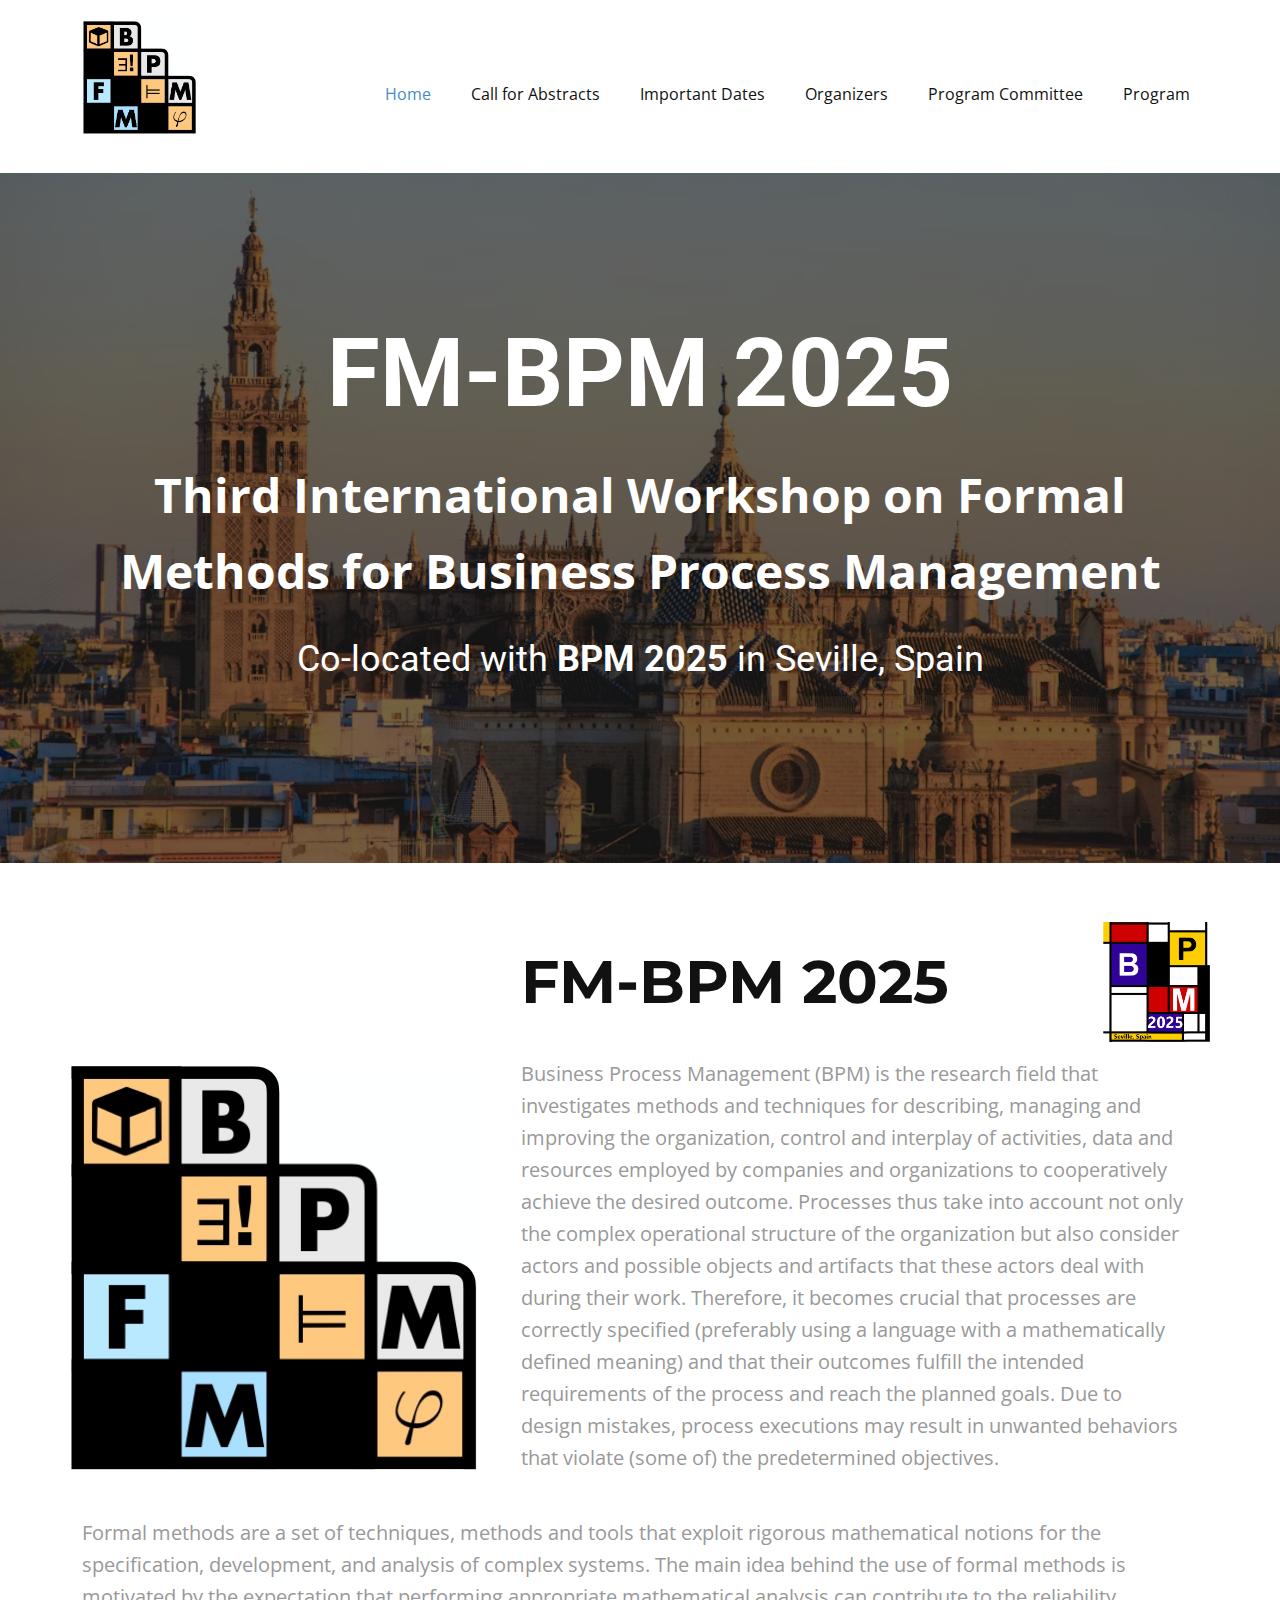
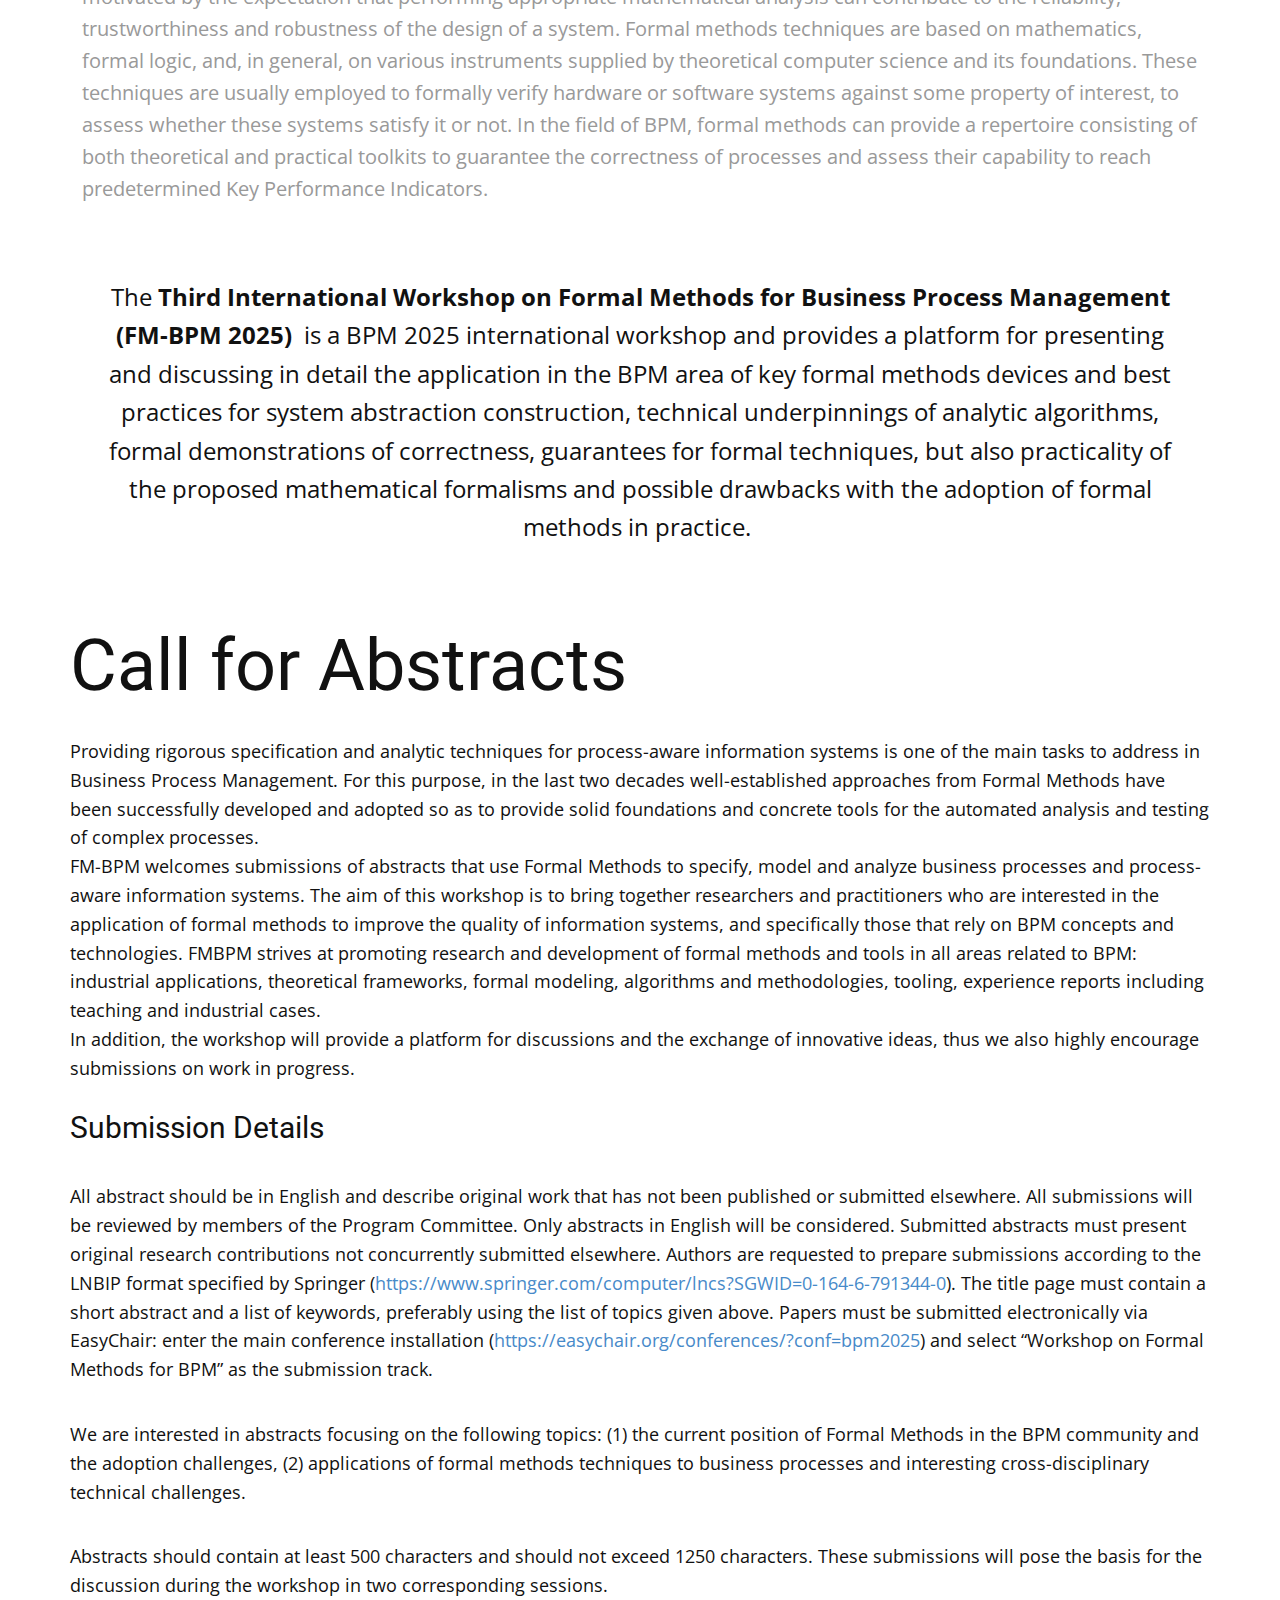
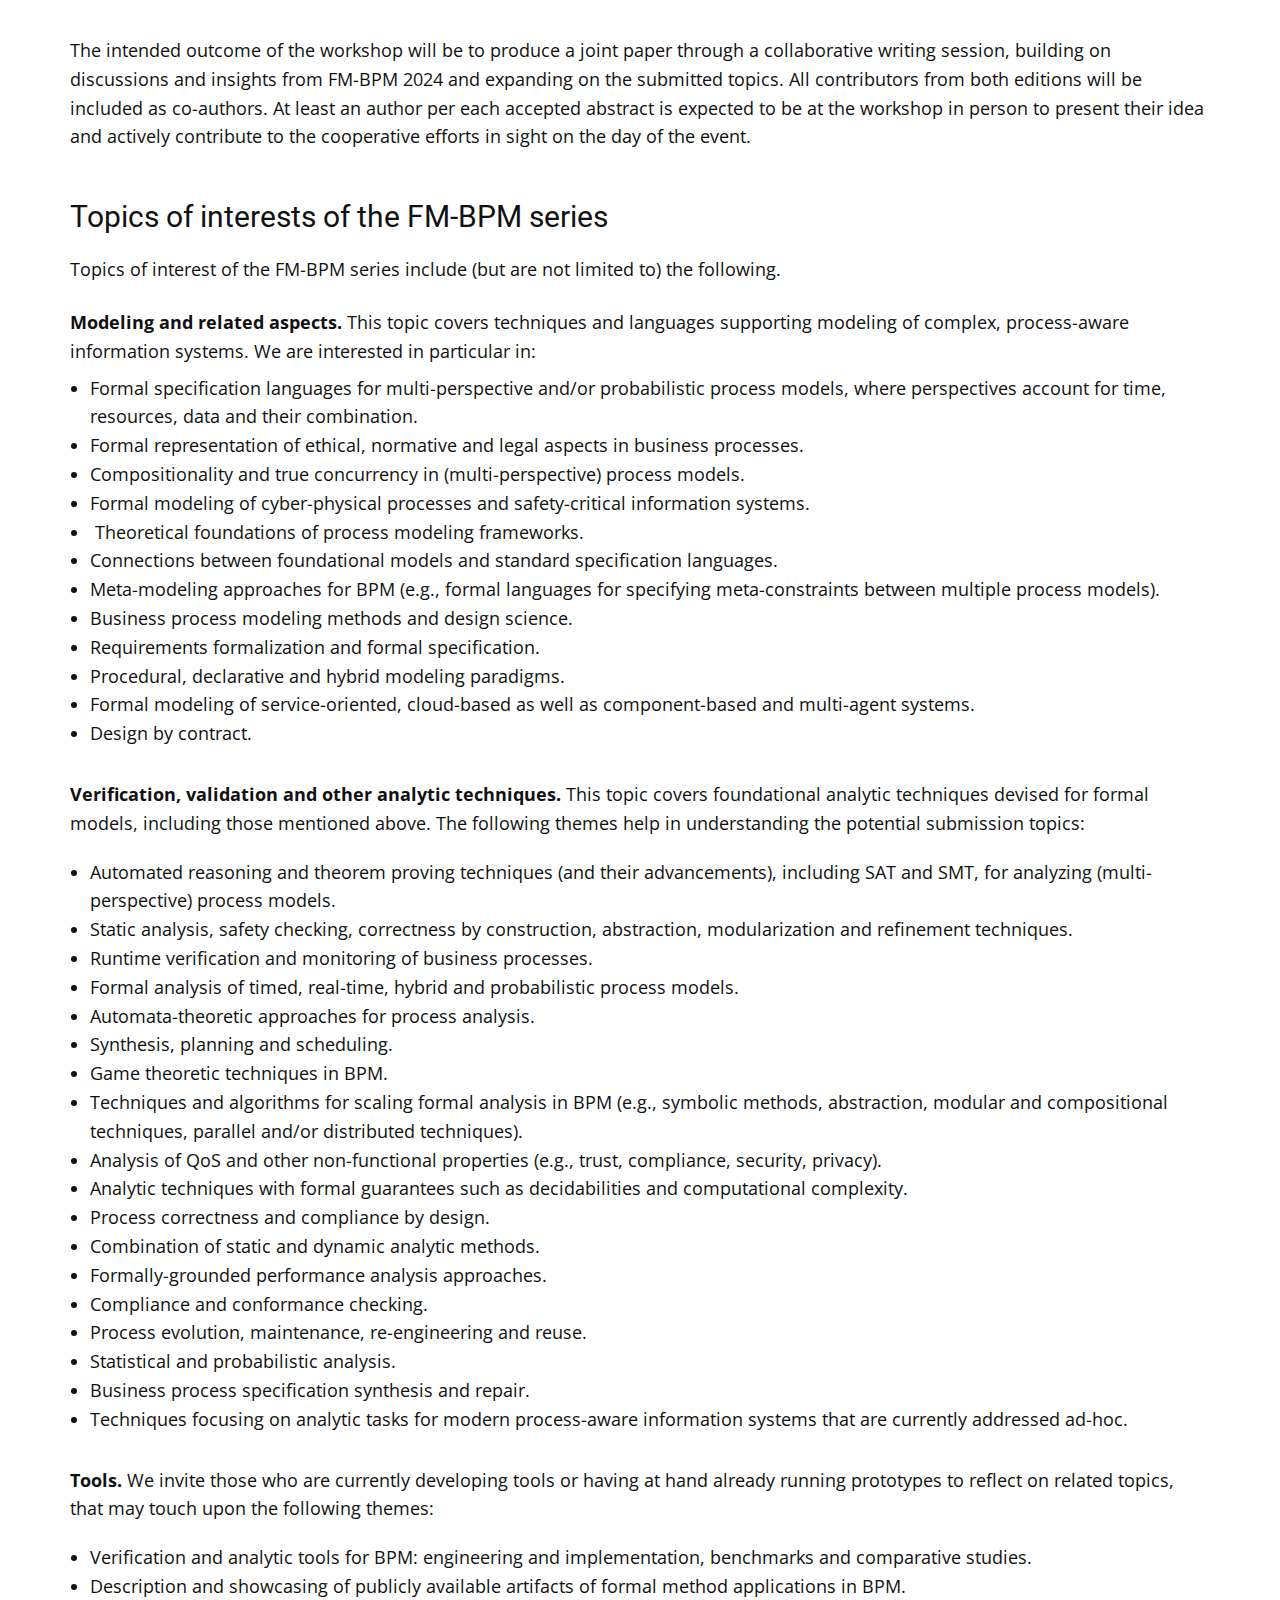
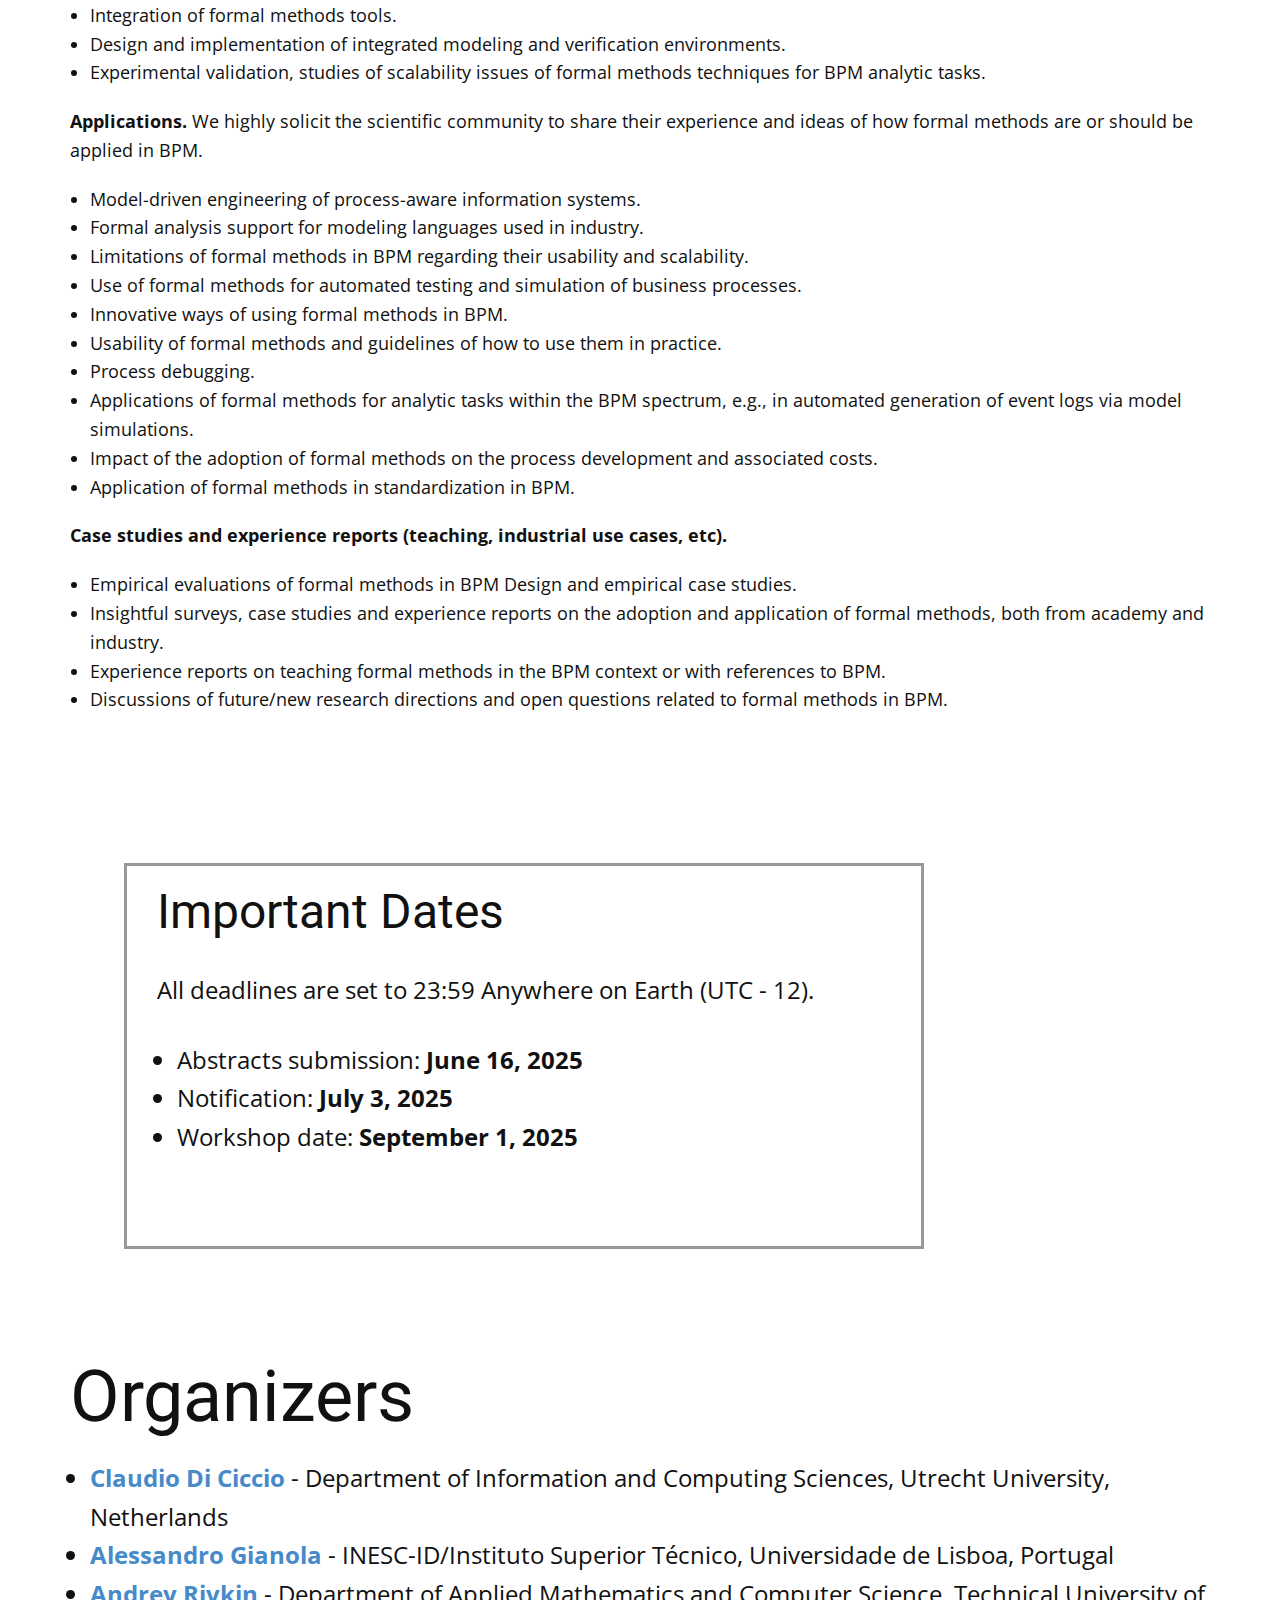
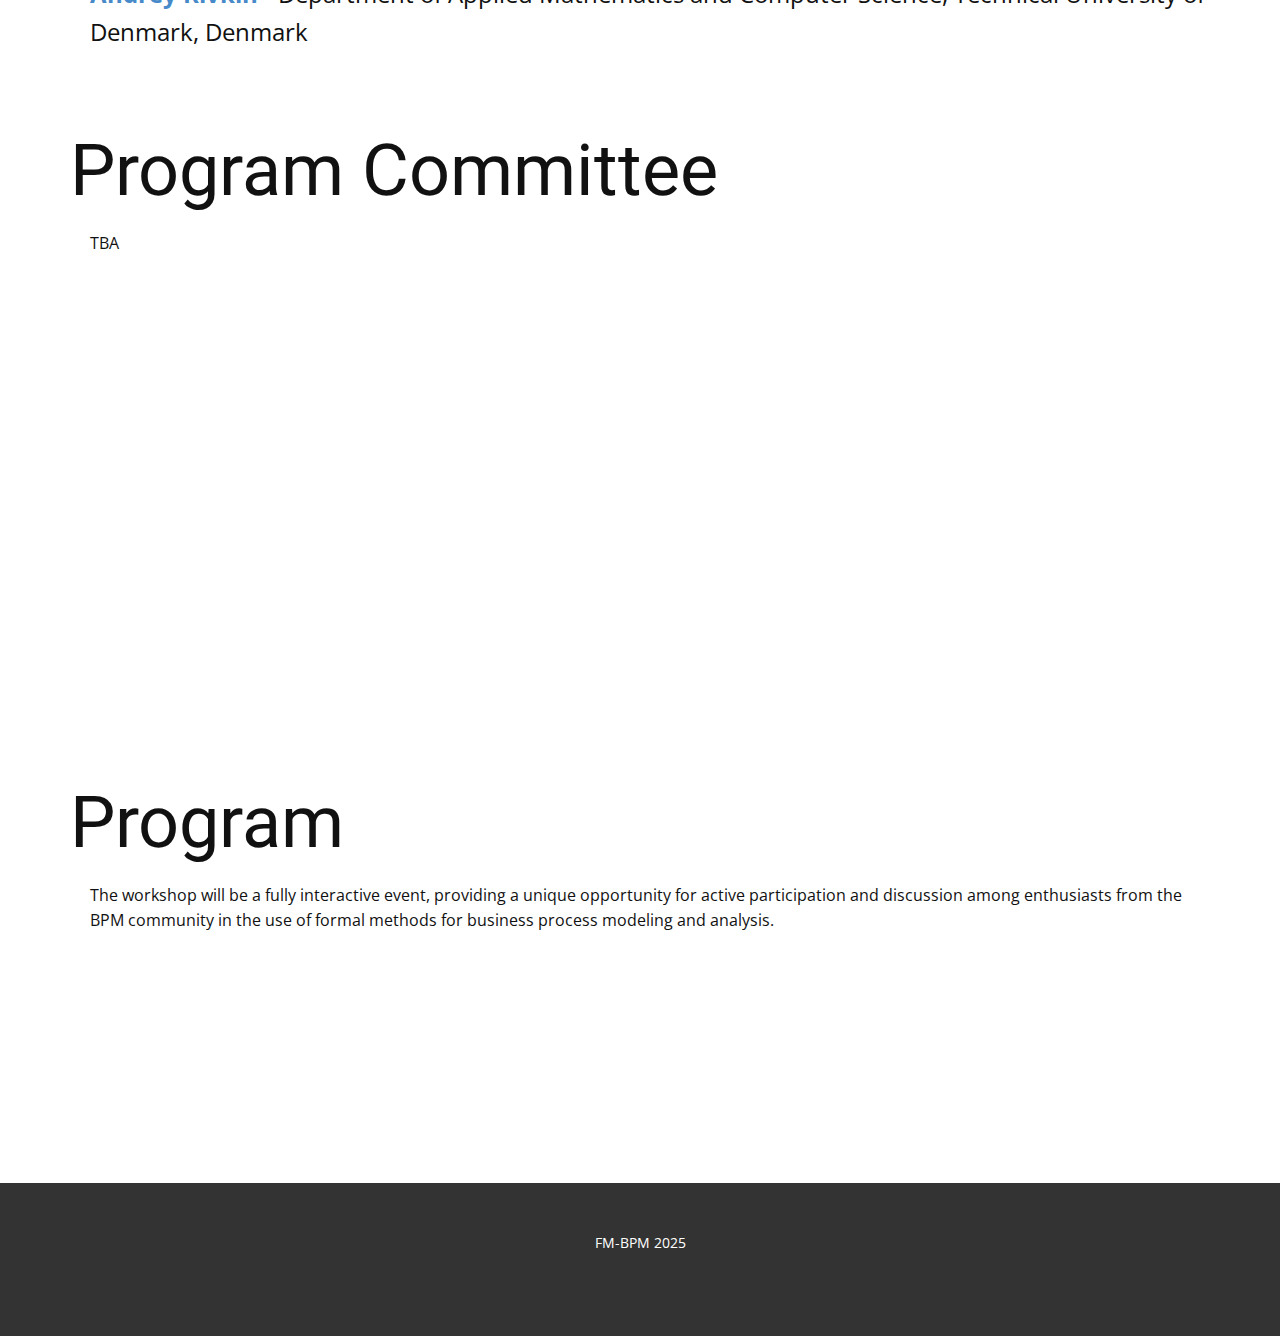
<file: index.html>
<!DOCTYPE html>
<html style="font-size: 16px;" lang="en"><head>
 <link rel="shortcut icon" type="image/x-icon" href="favicon.ico?”>
    <meta name="viewport" content="width=device-width, initial-scale=1.0">
    <meta charset="utf-8">
    <meta name="keywords" content="INTUITIVE">
    <meta name="description" content="">
    <title>Home</title>
    <link rel="stylesheet" href="nicepage.css" media="screen">
<link rel="stylesheet" href="Home.css" media="screen">
    <script class="u-script" type="text/javascript" src="jquery.js" defer=""></script>
    <script class="u-script" type="text/javascript" src="nicepage.js" defer=""></script>
    <meta name="generator" content="Nicepage 5.3.2, nicepage.com">
    <link id="u-theme-google-font" rel="stylesheet" href="https://fonts.googleapis.com/css?family=Roboto:100,100i,300,300i,400,400i,500,500i,700,700i,900,900i|Open+Sans:300,300i,400,400i,500,500i,600,600i,700,700i,800,800i">
    <link id="u-page-google-font" rel="stylesheet" href="https://fonts.googleapis.com/css?family=Montserrat:100,100i,200,200i,300,300i,400,400i,500,500i,600,600i,700,700i,800,800i,900,900i">
    
    
    
    
    
    
    
    
    
    <script type="application/ld+json">{
		"@context": "http://schema.org",
		"@type": "Organization",
		"name": ""
}</script>
    <meta name="theme-color" content="#478ac9">
    <meta property="og:title" content="Home">
    <meta property="og:type" content="website">
  </head>
  <body class="u-body u-xl-mode" data-lang="en"><header class="u-clearfix u-header u-header" id="sec-24b3"><div class="u-clearfix u-sheet u-valign-middle-sm u-valign-middle-xs u-sheet-1">
        <nav class="u-menu u-menu-one-level u-offcanvas u-menu-1">
          <div class="menu-collapse" style="font-size: 1rem; letter-spacing: 0px;">
            <a class="u-button-style u-custom-left-right-menu-spacing u-custom-padding-bottom u-custom-top-bottom-menu-spacing u-nav-link u-text-active-palette-1-base u-text-hover-palette-2-base" href="#">
              <svg class="u-svg-link" viewBox="0 0 24 24"><use xmlns:xlink="http://www.w3.org/1999/xlink" xlink:href="#menu-hamburger"></use></svg>
              <svg class="u-svg-content" version="1.1" id="menu-hamburger" viewBox="0 0 16 16" x="0px" y="0px" xmlns:xlink="http://www.w3.org/1999/xlink" xmlns="http://www.w3.org/2000/svg"><g><rect y="1" width="16" height="2"></rect><rect y="7" width="16" height="2"></rect><rect y="13" width="16" height="2"></rect>
</g></svg>
            </a>
          </div>
          <div class="u-custom-menu u-nav-container">
            <ul class="u-nav u-unstyled u-nav-1"><li class="u-nav-item"><a class="u-button-style u-nav-link u-text-active-palette-1-base u-text-hover-palette-2-base" href="Home.html" style="padding: 10px 20px;">Home</a>
</li><li class="u-nav-item"><a class="u-button-style u-nav-link u-text-active-palette-1-base u-text-hover-palette-2-base" href="Home.html#sec-44af" style="padding: 10px 20px;">Call for Abstracts</a>
</li><li class="u-nav-item"><a class="u-button-style u-nav-link u-text-active-palette-1-base u-text-hover-palette-2-base" href="Home.html#sec-0a1c" style="padding: 10px 20px;">Important Dates</a>
</li><li class="u-nav-item"><a class="u-button-style u-nav-link u-text-active-palette-1-base u-text-hover-palette-2-base" href="Home.html#sec-3818" style="padding: 10px 20px;">Organizers</a>
</li><li class="u-nav-item"><a class="u-button-style u-nav-link u-text-active-palette-1-base u-text-hover-palette-2-base" href="Home.html#sec-6564" style="padding: 10px 20px;">Program Committee</a>
</li><li class="u-nav-item"><a class="u-button-style u-nav-link u-text-active-palette-1-base u-text-hover-palette-2-base" href="Home.html#sec-136b" style="padding: 10px 20px;">Program</a>
</li></ul>
          </div>
          <div class="u-custom-menu u-nav-container-collapse">
            <div class="u-black u-container-style u-inner-container-layout u-opacity u-opacity-95 u-sidenav">
              <div class="u-inner-container-layout u-sidenav-overflow">
                <div class="u-menu-close"></div>
                <ul class="u-align-center u-nav u-popupmenu-items u-unstyled u-nav-2"><li class="u-nav-item"><a class="u-button-style u-nav-link" href="Home.html">Home</a>
</li><li class="u-nav-item"><a class="u-button-style u-nav-link" href="Home.html#sec-44af">Call for Abstracts</a>
</li><li class="u-nav-item"><a class="u-button-style u-nav-link" href="Home.html#sec-0a1c">Important Dates</a>
</li><li class="u-nav-item"><a class="u-button-style u-nav-link" href="Home.html#sec-3818">Organizers</a>
</li><li class="u-nav-item"><a class="u-button-style u-nav-link" href="Home.html#sec-6564">Program Committee</a>
</li><li class="u-nav-item"><a class="u-button-style u-nav-link" href="Home.html#sec-136b">Program</a>
</li></ul>
              </div>
            </div>
            <div class="u-black u-menu-overlay u-opacity u-opacity-70"></div>
          </div>
        </nav>
        <img class="u-image u-image-default u-image-1" src="images/logo_page-0001.jpg" alt="" data-image-width="409" data-image-height="408">
      </div></header>
    <section class="u-align-center u-clearfix u-image u-shading u-section-1" src="" id="sec-7b77" data-image-width="3878" data-image-height="5768">
      <div class="u-clearfix u-sheet u-sheet-1">
        <p class="u-text u-text-default-lg u-text-default-md u-text-default-sm u-text-default-xl u-text-1">
        </p>
        <h1 class="u-text u-text-default u-title u-text-2">FM-BPM 2025</h1>
        <p class="u-large-text u-text u-text-default u-text-variant u-text-3">
          <span style="font-size: 3rem; font-weight: 700;">T</span>
          <span style="font-size: 3rem; font-weight: 700;">hird International Workshop on Formal Methods for Business Process Management</span>
        </p>
        <h2 class="u-align-center-lg u-align-center-md u-align-center-sm u-align-center-xs u-align-left-xl u-text u-text-default u-text-4">Co-located with <span style="font-weight: 700;">BPM 2025 </span>in Seville, Spain
        </h2>
      </div>
    </section>
    <section class="u-align-left u-clearfix u-section-2" id="carousel_6eb9">
      <div class="u-clearfix u-sheet u-sheet-1">
        <img class="u-image u-image-default u-image-1" src="images/logo-bpm-2025.png" alt="" data-image-width="580" data-image-height="664">
        <h3 class="u-align-left u-custom-font u-font-montserrat u-text u-text-1"> FM-BPM 2025</h3>
        <img class="u-image u-image-contain u-image-default u-image-2" src="images/logo_page-0001.jpg" alt="" data-image-width="409" data-image-height="408">
        <p class="u-align-left u-text u-text-grey-40 u-text-2"> Business Process Management (BPM) is the research field that investigates methods and techniques for describing, managing and improving the organization, control and interplay of activities, data and resources employed by companies and organizations to cooperatively achieve the desired outcome.&nbsp;​Processes thus take into account not only the complex operational structure of the organization but also consider actors and possible objects and artifacts that these actors deal with during their work. Therefore, it becomes crucial that processes are correctly specified (preferably using a language with a mathematically defined meaning) and that their outcomes fulfill the intended requirements of the process and reach the planned goals. Due to design mistakes, process executions may result in unwanted behaviors that violate (some of) the predetermined objectives.&nbsp;<br>
        </p>
        <p class="u-align-left u-text u-text-grey-40 u-text-3"> Formal methods are a set of techniques, methods and tools that exploit rigorous mathematical notions for the specification, development, and analysis of complex systems. The main idea behind the use of formal methods is motivated by the expectation that performing appropriate mathematical analysis can contribute to the reliability, trustworthiness and robustness of the design of a system. Formal methods techniques are based on mathematics, formal logic, and, in general, on various instruments supplied by theoretical computer science and its foundations. These techniques are usually employed to formally verify hardware or software systems against some property of interest, to assess whether these systems satisfy it or not. In the field of BPM, formal methods can provide a repertoire consisting of both theoretical and practical toolkits to guarantee the correctness of processes and assess their capability to reach predetermined Key Performance Indicators.</p>
        <p class="u-align-center u-text u-text-4">
          <span style="font-weight: 700;">
             <span style="font-weight: 400;">The</span> Third International Workshop on Formal Methods for Business Process Management (FM-BPM 2025)
          </span>&nbsp;is a BPM 2025 international workshop and provides a platform for presenting and discussing in detail the application in the BPM area of key formal methods devices and best practices for system abstraction construction, technical underpinnings of analytic algorithms, formal demonstrations of correctness, guarantees for formal techniques, but also practicality of the proposed mathematical formalisms and possible drawbacks with the adoption of formal methods in practice.&nbsp;
        </p>
      </div>
    </section>
    <section class="u-clearfix u-section-3" id="sec-44af">
      <div class="u-clearfix u-sheet u-sheet-1">
        <h1 class="u-text u-text-default u-title u-text-1">Call for Abstracts</h1>
        <p class="u-align-left u-text u-text-2"> Providing rigorous specification and analytic techniques for process-aware information systems is one of the main tasks to address in Business Process Management. For this purpose, in the last two decades well-established approaches from Formal Methods have been successfully developed and adopted so as to provide solid foundations and concrete tools for the automated analysis and testing of complex processes.&nbsp;<br>FM-BPM welcomes submissions of abstracts that use Formal Methods to specify, model and analyze  business processes and process-aware information systems.  The aim of this workshop is to bring together researchers and practitioners who are interested in the application of formal methods to improve the quality of information systems, and specifically those that rely on BPM concepts and technologies. FMBPM strives at promoting research and development of formal methods and tools in all areas related to BPM: industrial applications, theoretical frameworks, formal modeling, algorithms and methodologies, tooling, experience reports including teaching and industrial cases.&nbsp;<br>In addition, the workshop will provide a platform for discussions and the exchange of innovative ideas, thus we also highly encourage submissions on work in progress.
        </p>
        <h3 class="u-align-left u-text u-text-3">Submission Details</h3>
         <p class="u-align-left u-text u-text-4"> All abstract should be in English and describe original work that has not been published or submitted elsewhere. All submissions will be reviewed by members of the Program Committee. Only abstracts in English will be considered. Submitted abstracts must present original research contributions not concurrently submitted elsewhere. Authors are requested to prepare submissions according to the LNBIP format specified by Springer (<a href="https://www.springer.com/computer/lncs?SGWID=0-164-6-791344-0" class="u-active-none u-border-none u-btn u-button-link u-button-style u-hover-none u-none u-text-palette-1-base u-btn-1">https://www.springer.com/computer/lncs?SGWID=0-164-6-791344-0</a>). The title page must contain a short abstract and a list of keywords, preferably using the list of topics given above. Papers must be submitted electronically via EasyChair: enter the main conference installation (<a href="https://easychair.org/conferences/?conf=bpm2025" class="u-active-none u-border-none u-btn u-button-link u-button-style u-hover-none u-none u-text-palette-1-base u-btn-2">https://easychair.org/conferences/?conf=bpm2025</a>) and select “Workshop on Formal Methods for BPM” as the submission track.<br>

          <p class="u-align-left u-text u-text-4"> 
          We are interested in abstracts focusing on the following topics: (1) the current position of Formal Methods in the BPM community and the adoption challenges, (2) applications of formal methods techniques to business processes and interesting cross-disciplinary  technical challenges.
          </p>

           <p class="u-align-left u-text u-text-4"> 
          Abstracts should contain at least 500 characters and should not exceed 1250 characters. These submissions will pose the basis for the discussion during the workshop in two corresponding sessions. 
          </p>

           <p class="u-align-left u-text u-text-4"> 
          The intended outcome of the workshop will be to produce a joint paper through a collaborative writing session, building on discussions and insights from FM-BPM 2024 and expanding on the submitted topics. All contributors from both editions will be included as co-authors.
          At least an author per each accepted abstract is expected to be at the workshop in person to present their idea and actively contribute to the cooperative efforts in sight on the day of the event.
          </p>

           <h3 class="u-align-left u-text u-text-5">Topics of interests of the FM-BPM series</h3>
        <p class="u-align-left u-text u-text-6">Topics of interest of the FM-BPM series include (but are not limited to) the following.</p>
        <p class="u-align-left u-text u-text-7">
          <span style="font-weight: 700;">Modeling and related aspects.</span> This topic covers techniques and languages supporting modeling of complex, process-aware information systems. We are interested in particular in:
        </p>
        <ul class="u-align-left u-text u-text-8">
          <li> Formal specification languages for multi-perspective and/or probabilistic process models, where perspectives account for time, resources, data and their combination.&nbsp;</li>
          <li>Formal representation of ethical, normative and legal aspects in business processes.&nbsp;</li>
          <li>Compositionality and true concurrency in (multi-perspective) process models.&nbsp;</li>
          <li>Formal modeling of cyber-physical processes and safety-critical information systems.</li>
          <li>&nbsp;Theoretical foundations of process modeling frameworks.&nbsp;</li>
          <li>Connections between foundational models and standard specification languages.&nbsp;</li>
          <li>Meta-modeling approaches for BPM (e.g., formal languages for specifying meta-constraints between multiple process models).&nbsp;</li>
          <li>Business process modeling methods and design science.&nbsp;</li>
          <li>Requirements formalization and formal specification.&nbsp;</li>
          <li style="">Procedural, declarative and hybrid modeling paradigms.&nbsp;</li>
          <li>Formal modeling of service-oriented, cloud-based as well as component-based and multi-agent systems.&nbsp;</li>
          <li>Design by contract.<b>
              <br></b>
          </li>
        </ul>
        <p class="u-align-left u-text u-text-9">
          <span style="font-weight: 700;">Verification, validation and other analytic techniques.</span> This topic covers foundational analytic techniques devised for formal models, including those mentioned above. The following themes help in understanding the potential submission topics: 
        </p>
        <ul class="u-align-left u-text u-text-10">
          <li> Automated reasoning and theorem proving techniques (and their advancements), including SAT and SMT, for analyzing (multi-perspective) process models.&nbsp;</li>
          <li>Static analysis, safety checking, correctness by construction, abstraction, modularization and refinement techniques.&nbsp;</li>
          <li>Runtime verification and monitoring of business processes.&nbsp;</li>
          <li>Formal analysis of timed, real-time, hybrid and probabilistic process models.&nbsp;</li>
          <li>Automata-theoretic approaches for process analysis.&nbsp;</li>
          <li>Synthesis, planning and scheduling.&nbsp;</li>
          <li>Game theoretic techniques in BPM.&nbsp;</li>
          <li>Techniques and algorithms for scaling formal analysis in BPM (e.g., symbolic methods, abstraction, modular and compositional techniques, parallel and/or distributed techniques).&nbsp;</li>
          <li>Analysis of QoS and other non-functional properties (e.g., trust, compliance, security, privacy).&nbsp;</li>
          <li>Analytic techniques with formal guarantees such as decidabilities and computational complexity.&nbsp;</li>
          <li>Process correctness and compliance by design.</li>
          <li>Combination of static and dynamic analytic methods.&nbsp;</li>
          <li>Formally-grounded performance analysis approaches.&nbsp;</li>
          <li>Compliance and conformance checking.&nbsp;</li>
          <li>Process evolution, maintenance, re-engineering and reuse.&nbsp;</li>
          <li>Statistical and probabilistic analysis.&nbsp;</li>
          <li>Business process specification synthesis and repair.&nbsp;</li>
          <li>Techniques focusing on analytic tasks for modern process-aware information systems that are currently addressed ad-hoc.</li>
        </ul>
        <p class="u-align-left u-text u-text-11">
          <span style="font-weight: 700;"> Tools.</span> We invite those who are currently developing tools or having at hand already running prototypes to reflect on related topics, that may touch upon the following themes: 
        </p>
        <ul class="u-align-left u-text u-text-12">
          <li> Verification and analytic tools for BPM: engineering and implementation, benchmarks and comparative studies.&nbsp;</li>
          <li>Description and showcasing of publicly available artifacts of formal method applications in BPM.&nbsp;</li>
          <li>Integration of formal methods tools.</li>
          <li>Design and implementation of integrated modeling and verification environments.</li>
          <li>Experimental validation, studies of scalability issues of formal methods techniques for BPM analytic tasks.</li>
        </ul>
        <p class="u-align-left u-text u-text-13">
          <span style="font-weight: 700;"> Applications.</span> We highly solicit the scientific community to share their experience and ideas of how formal methods are or should be applied in BPM.
        </p>
        <ul class="u-align-left u-text u-text-14">
          <li> Model-driven engineering of process-aware information systems.&nbsp;</li>
          <li>Formal analysis support for modeling languages used in industry.&nbsp;</li>
          <li>Limitations of formal methods in BPM regarding their usability and scalability.&nbsp;</li>
          <li>Use of formal methods for automated testing and simulation of business processes.&nbsp;</li>
          <li>Innovative ways of using formal methods in BPM.&nbsp;</li>
          <li>Usability of formal methods and guidelines of how to use them in practice.&nbsp;</li>
          <li>Process debugging.&nbsp;</li>
          <li>Applications of formal methods for analytic tasks within the BPM spectrum, e.g., in automated generation of event logs via model simulations.&nbsp;</li>
          <li>Impact of the adoption of formal methods on the process development and associated costs.&nbsp;</li>
          <li>Application of formal methods in standardization in BPM.</li>
        </ul>
        <p class="u-align-left u-text u-text-15"> Case studies and experience reports (teaching, industrial use cases, etc).</p>
        <ul class="u-align-left u-text u-text-16">
          <li> Empirical evaluations of formal methods in BPM Design and empirical case studies.&nbsp;</li>
          <li>Insightful surveys, case studies and experience reports on the adoption and application of formal methods, both from academy and industry.</li>
          <li>Experience reports on teaching formal methods in the BPM context or with references to BPM.&nbsp;</li>
          <li>Discussions of future/new research directions and open questions related to formal methods in BPM.</li>
        </ul>


      </div>
    </section>
    <section class="u-clearfix u-section-4" id="sec-0a1c">
      <div class="u-clearfix u-sheet u-valign-middle u-sheet-1">
        <div class="u-border-3 u-border-grey-40 u-container-style u-group u-group-1">
          <div class="u-container-layout u-valign-top u-container-layout-1">
            <h1 class="u-align-center u-text u-text-default u-text-1">Important Dates</h1>
            <p class="u-text u-text-default u-text-2">
              <span style="font-size: 1.5rem;"> All deadlines are set to 23:59 Anywhere on Earth (UTC - 12)</span>
              <span style="font-size: 1.5rem;">.</span>
            </p>
            <ul class="u-text u-text-default u-text-3">
              <li> Abstracts submission: <span style="font-weight: 700;">June 16, 2025</span>
              </li>
              <li>Notification: <span style="font-weight: 700;">July 3, 2025</span>
              </li>
              <li>Workshop date: <span style="font-weight: 700;">September 1, 2025</span>
              </li>
            </ul>
          </div>
        </div>
      </div>
    </section>
    <section class="u-clearfix u-section-5" id="sec-3818">
      <div class="u-clearfix u-sheet u-sheet-1">
        <h1 class="u-text u-text-default u-title u-text-1">Organizers</h1>
        <ul class="u-text u-text-default u-text-2">
          <li>
            <a href="https://diciccio.net" class="u-active-none u-border-none u-btn u-button-link u-button-style u-hover-none u-none u-text-palette-1-base u-btn-1">Claudio Di Ciccio</a>
            <span style="font-weight: 400;">- <span style="font-weight: 400;">Department of Information and Computing Sciences, Utrecht University, Netherlands</span>
            </span>
          </li>
          <li>
            <a href="https://fenix.tecnico.ulisboa.pt/homepage/ist429767" class="u-active-none u-border-none u-btn u-button-link u-button-style u-hover-none u-none u-text-palette-1-base u-btn-2">Alessandro Gianola</a>
            <span style="font-weight: 400;">- <span style="font-weight: 400;">INESC-ID/Instituto Superior Técnico, Universidade de Lisboa, Portugal</span>
            </span>
          </li>
          <li>
            <a href="https://rivkin.people.unibz.it" class="u-active-none u-border-none u-btn u-button-link u-button-style u-hover-none u-none u-text-palette-1-base u-btn-3">Andrey Rivkin</a>
            <span style="font-weight: 400;">- <span style="font-weight: 400;">Department of Applied Mathematics and Computer Science, Technical University of Denmark, Denmark</span>
          </li>
        </ul>
      </div>
    </section>
    <section class="u-clearfix u-section-6" id="sec-6564"  style="margin-bottom: 0; padding-bottom: 0;">
      <div class="u-clearfix u-sheet u-sheet-1">
        <h1 class="u-text u-text-default u-title u-text-1">Program Committee</h1>
        <ul class="u-text u-text-3">
        TBA
      </div>
    </section>
    

    <section class="u-clearfix u-section-7" id="sec-136b" >
      <div class="u-clearfix u-sheet u-sheet-1" style="margin-top: -350px;">
        <h1 class="u-text u-text-default u-title u-text-1">Program</h1>
        <ul class="u-text u-text-3">
        The workshop will be a fully interactive event, providing a unique opportunity for active participation and discussion among enthusiasts from the BPM community in the use of formal methods for business process modeling and analysis.
        </ul>
      </div>
    </section>
   
    
    
    <footer class="u-align-center u-clearfix u-footer u-grey-80 u-footer" id="sec-1d1d"><div class="u-clearfix u-sheet u-sheet-1">
        <p class="u-small-text u-text u-text-variant u-text-1">FM-BPM 2025</p>
      </div></footer>
    <section class="u-backlink u-clearfix u-grey-80">
    </section>
  
</body></html>
</file>
